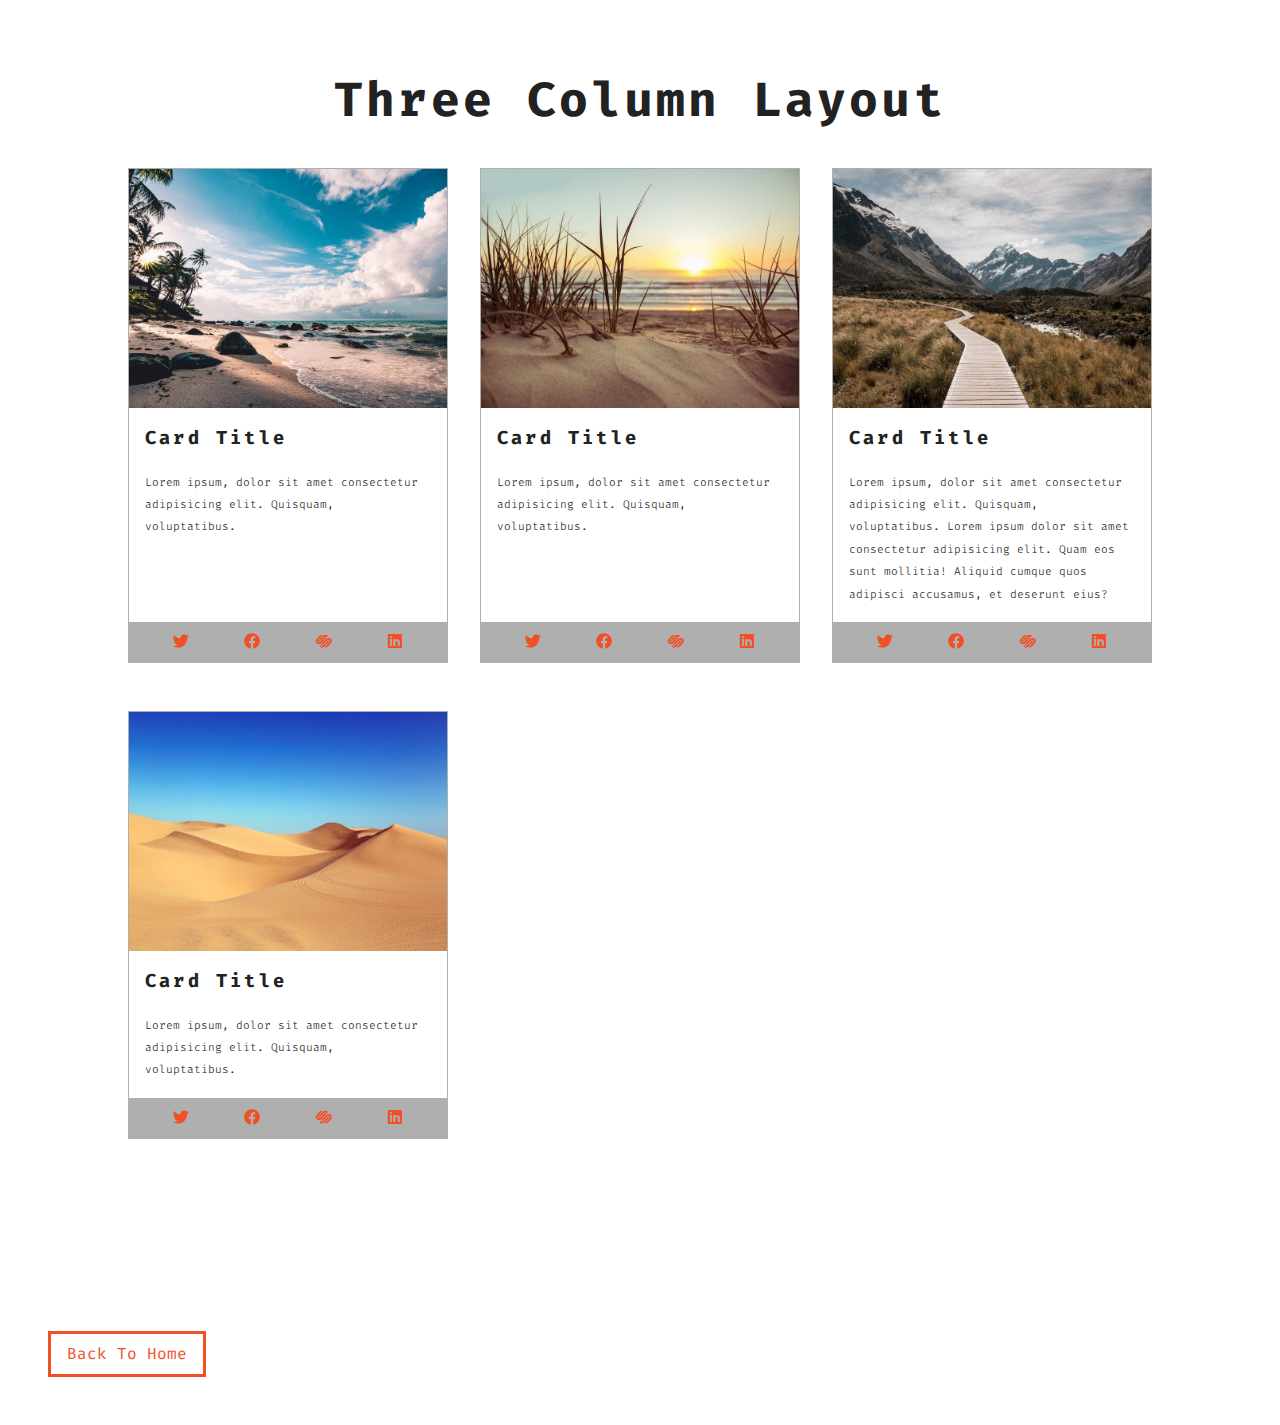
<file: cards.html>
<!DOCTYPE html>
<html lang="en">
  <head>
    <meta charset="UTF-8" />
    <meta http-equiv="X-UA-Compatible" content="IE=edge" />
    <meta name="viewport" content="width=device-width, initial-scale=1.0" />
    <link rel="stylesheet" href="styles.css" />
    <link rel="stylesheet" href="fontawesome-free-5.9.0-web/css/all.min.css" />
    <link rel="preconnect" href="https://fonts.googleapis.com" />
    <link rel="preconnect" href="https://fonts.gstatic.com" crossorigin />
    <link
      href="https://fonts.googleapis.com/css2?family=Fira+Code:wght@300;400&display=swap"
      rel="stylesheet"
    />
    <title>Cards project</title>
  </head>
  <body>
    <section class="cards">
      <div class="title">
        <h1>three column layout</h1>
      </div>
      <div class="cards-center">
        <!-- single card -->
        <article class="card">
          <img src="./images/size-image-1.jpeg" alt="card image 1" />
          <!-- card info -->
          <div class="card-info">
            <h3>card title</h3>
            <p>
              Lorem ipsum, dolor sit amet consectetur adipisicing elit.
              Quisquam, voluptatibus.
            </p>
          </div>
          <!-- card-footer -->
          <div class="card-footer">
            <span><i class="fab fa-twitter"></i></span>
            <span><i class="fab fa-facebook"></i></span>
            <span><i class="fab fa-squarespace"></i></span>
            <span><i class="fab fa-linkedin"></i></span>
          </div>
        </article>
        <!-- end single card -->
        <!-- single card -->
        <article class="card">
          <img src="./images/size-image-2.jpeg" alt="card image 2" />
          <!-- card info -->
          <div class="card-info">
            <h3>card title</h3>
            <p>
              Lorem ipsum, dolor sit amet consectetur adipisicing elit.
              Quisquam, voluptatibus.
            </p>
          </div>
          <!-- card-footer -->
          <div class="card-footer">
            <span><i class="fab fa-twitter"></i></span>
            <span><i class="fab fa-facebook"></i></span>
            <span><i class="fab fa-squarespace"></i></span>
            <span><i class="fab fa-linkedin"></i></span>
          </div>
        </article>
        <!-- end single card -->
        <!-- single card -->
        <article class="card">
          <img src="./images/size-image-3.jpeg" alt="card image 3" />
          <!-- card info -->
          <div class="card-info">
            <h3>card title</h3>
            <p>
              Lorem ipsum, dolor sit amet consectetur adipisicing elit.
              Quisquam, voluptatibus. Lorem ipsum dolor sit amet consectetur
              adipisicing elit. Quam eos sunt mollitia! Aliquid cumque quos
              adipisci accusamus, et deserunt eius?
            </p>
          </div>
          <!-- card-footer -->
          <div class="card-footer">
            <span><i class="fab fa-twitter"></i></span>
            <span><i class="fab fa-facebook"></i></span>
            <span><i class="fab fa-squarespace"></i></span>
            <span><i class="fab fa-linkedin"></i></span>
          </div>
        </article>
        <!-- end single card -->
        <!-- single card -->
        <article class="card">
          <img src="./images/size-image-4.jpeg" alt="card image 4" />
          <!-- card info -->
          <div class="card-info">
            <h3>card title</h3>
            <p>
              Lorem ipsum, dolor sit amet consectetur adipisicing elit.
              Quisquam, voluptatibus.
            </p>
          </div>
          <!-- card-footer -->
          <div class="card-footer">
            <span><i class="fab fa-twitter"></i></span>
            <span><i class="fab fa-facebook"></i></span>
            <span><i class="fab fa-squarespace"></i></span>
            <span><i class="fab fa-linkedin"></i></span>
          </div>
        </article>
        <!-- end single card -->
      </div>
    </section>
    <a href="index.html" class="btn">Back to home</a>
  </body>
</html>
</file>
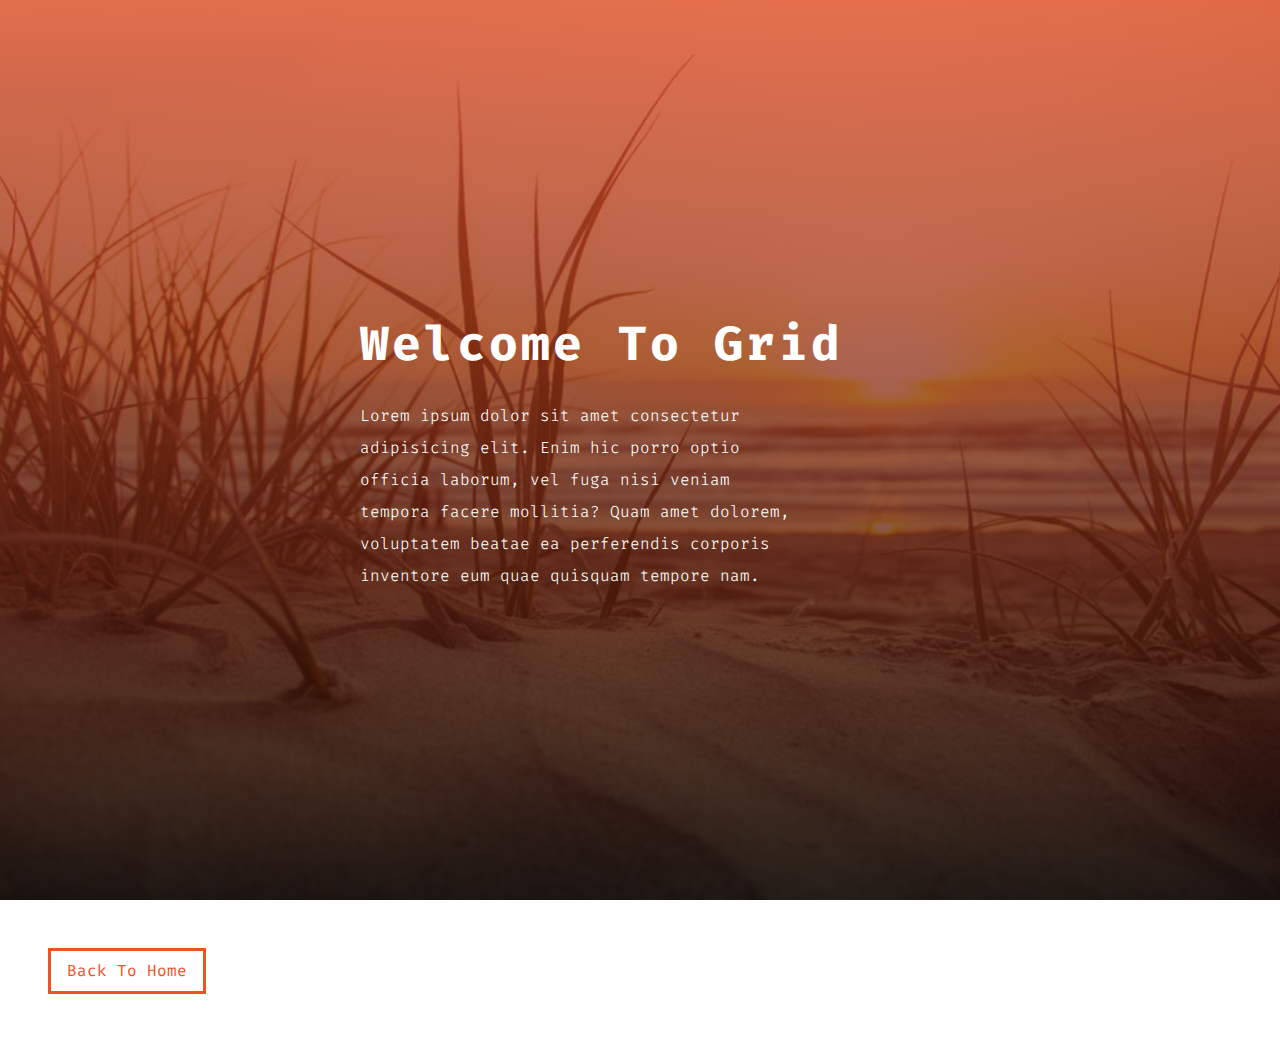
<file: hero.html>
<!DOCTYPE html>
<html lang="en">
  <head>
    <meta charset="UTF-8" />
    <meta http-equiv="X-UA-Compatible" content="IE=edge" />
    <meta name="viewport" content="width=device-width, initial-scale=1.0" />
    <link rel="stylesheet" href="styles.css" />
    <link rel="stylesheet" href="fontawesome-free-5.9.0-web/css/all.min.css" />
    <link rel="preconnect" href="https://fonts.googleapis.com" />
    <link rel="preconnect" href="https://fonts.gstatic.com" crossorigin />
    <link
      href="https://fonts.googleapis.com/css2?family=Fira+Code:wght@300;400&display=swap"
      rel="stylesheet"
    />
    <title>Hero</title>
  </head>
  <body>
    <header class="hero-header">
      <div class="hero-banner">
        <h1>Welcome to Grid</h1>
        <p>
          Lorem ipsum dolor sit amet consectetur adipisicing elit. Enim hic
          porro optio officia laborum, vel fuga nisi veniam tempora facere
          mollitia? Quam amet dolorem, voluptatem beatae ea perferendis corporis
          inventore eum quae quisquam tempore nam.
        </p>
      </div>
    </header>
    <a href="index.html" class="btn">Back to home</a>
  </body>
</html>
</file>
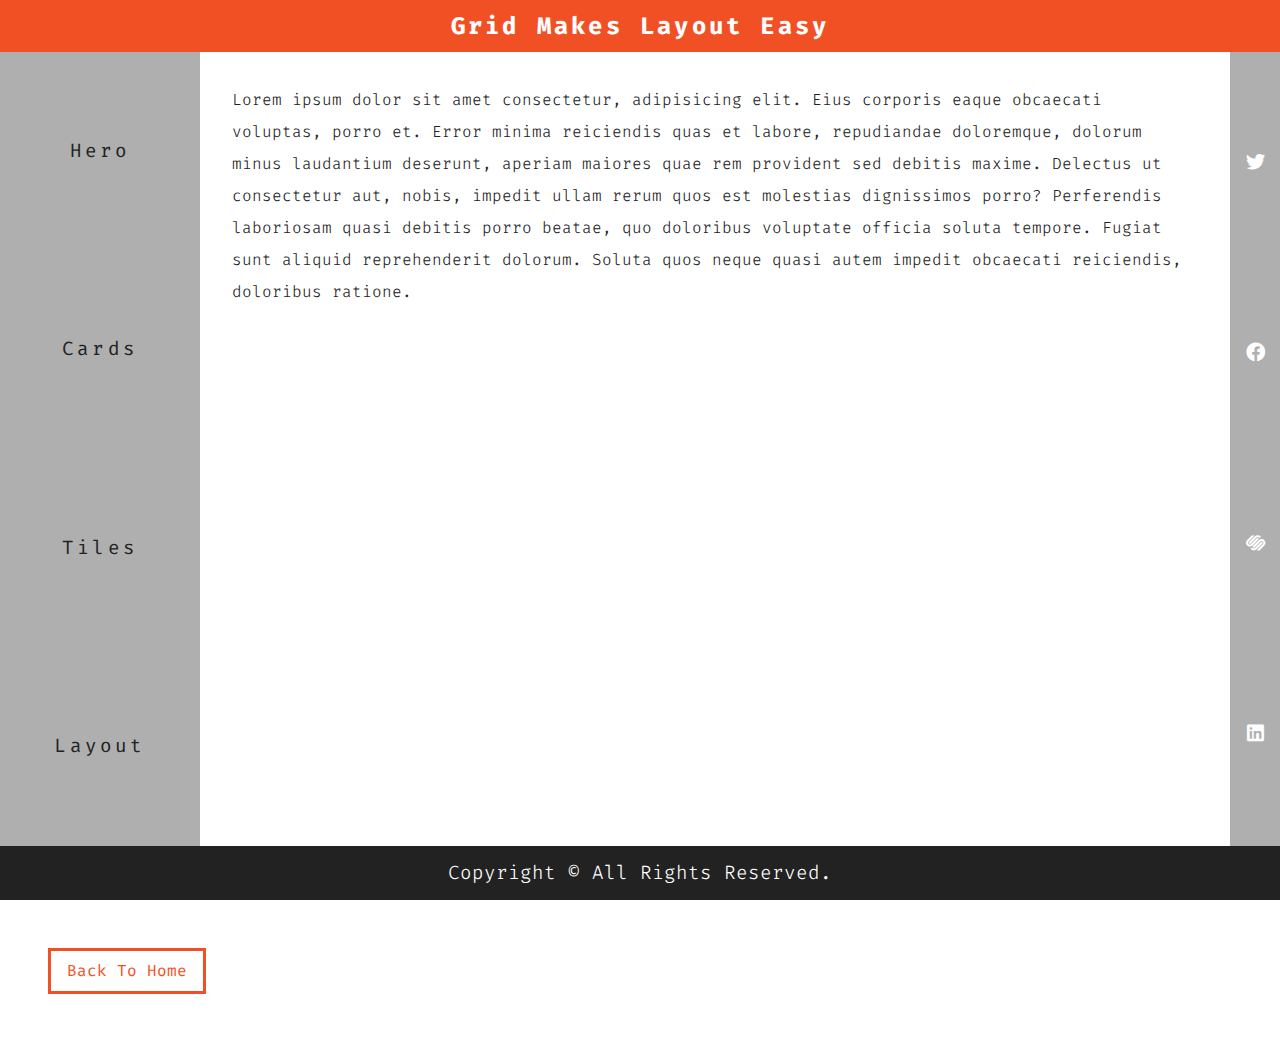
<file: layout.html>
<!DOCTYPE html>
<html lang="en">
  <head>
    <meta charset="UTF-8" />
    <meta http-equiv="X-UA-Compatible" content="IE=edge" />
    <meta name="viewport" content="width=device-width, initial-scale=1.0" />
    <link rel="stylesheet" href="styles.css" />
    <link rel="stylesheet" href="fontawesome-free-5.9.0-web/css/all.min.css" />
    <link rel="preconnect" href="https://fonts.googleapis.com" />
    <link rel="preconnect" href="https://fonts.gstatic.com" crossorigin />
    <link
      href="https://fonts.googleapis.com/css2?family=Fira+Code:wght@300;400&display=swap"
      rel="stylesheet"
    />
    <title>Layout project</title>
  </head>
  <body>
    <main class="main">
      <!-- header -->
      <header class="header">
        <h2>grid makes layout easy</h2>
      </header>
      <!-- navbar -->
      <nav class="navbar">
        <ul>
          <li><a href="hero.html">hero</a></li>
          <li><a href="cards.html">cards</a></li>
          <li><a href="tiles.html">tiles</a></li>
          <li><a href="layout.html">layout</a></li>
        </ul>
      </nav>
      <!-- content -->
      <section class="section">
        <p>
          Lorem ipsum dolor sit amet consectetur, adipisicing elit. Eius
          corporis eaque obcaecati voluptas, porro et. Error minima reiciendis
          quas et labore, repudiandae doloremque, dolorum minus laudantium
          deserunt, aperiam maiores quae rem provident sed debitis maxime.
          Delectus ut consectetur aut, nobis, impedit ullam rerum quos est
          molestias dignissimos porro? Perferendis laboriosam quasi debitis
          porro beatae, quo doloribus voluptate officia soluta tempore. Fugiat
          sunt aliquid reprehenderit dolorum. Soluta quos neque quasi autem
          impedit obcaecati reiciendis, doloribus ratione.
        </p>
      </section>
      <!-- sidebar -->
      <section class="sidebar">
        <span><i class="fab fa-twitter"></i></span>
        <span><i class="fab fa-facebook"></i></span>
        <span><i class="fab fa-squarespace"></i></span>
        <span><i class="fab fa-linkedin"></i></span>
      </section>
      <!-- footer -->
      <footer>
        <p>copyright &copy; all rights reserved.</p>
      </footer>
    </main>
    <a href="index.html" class="btn">Back to home</a>
  </body>
</html>
</file>
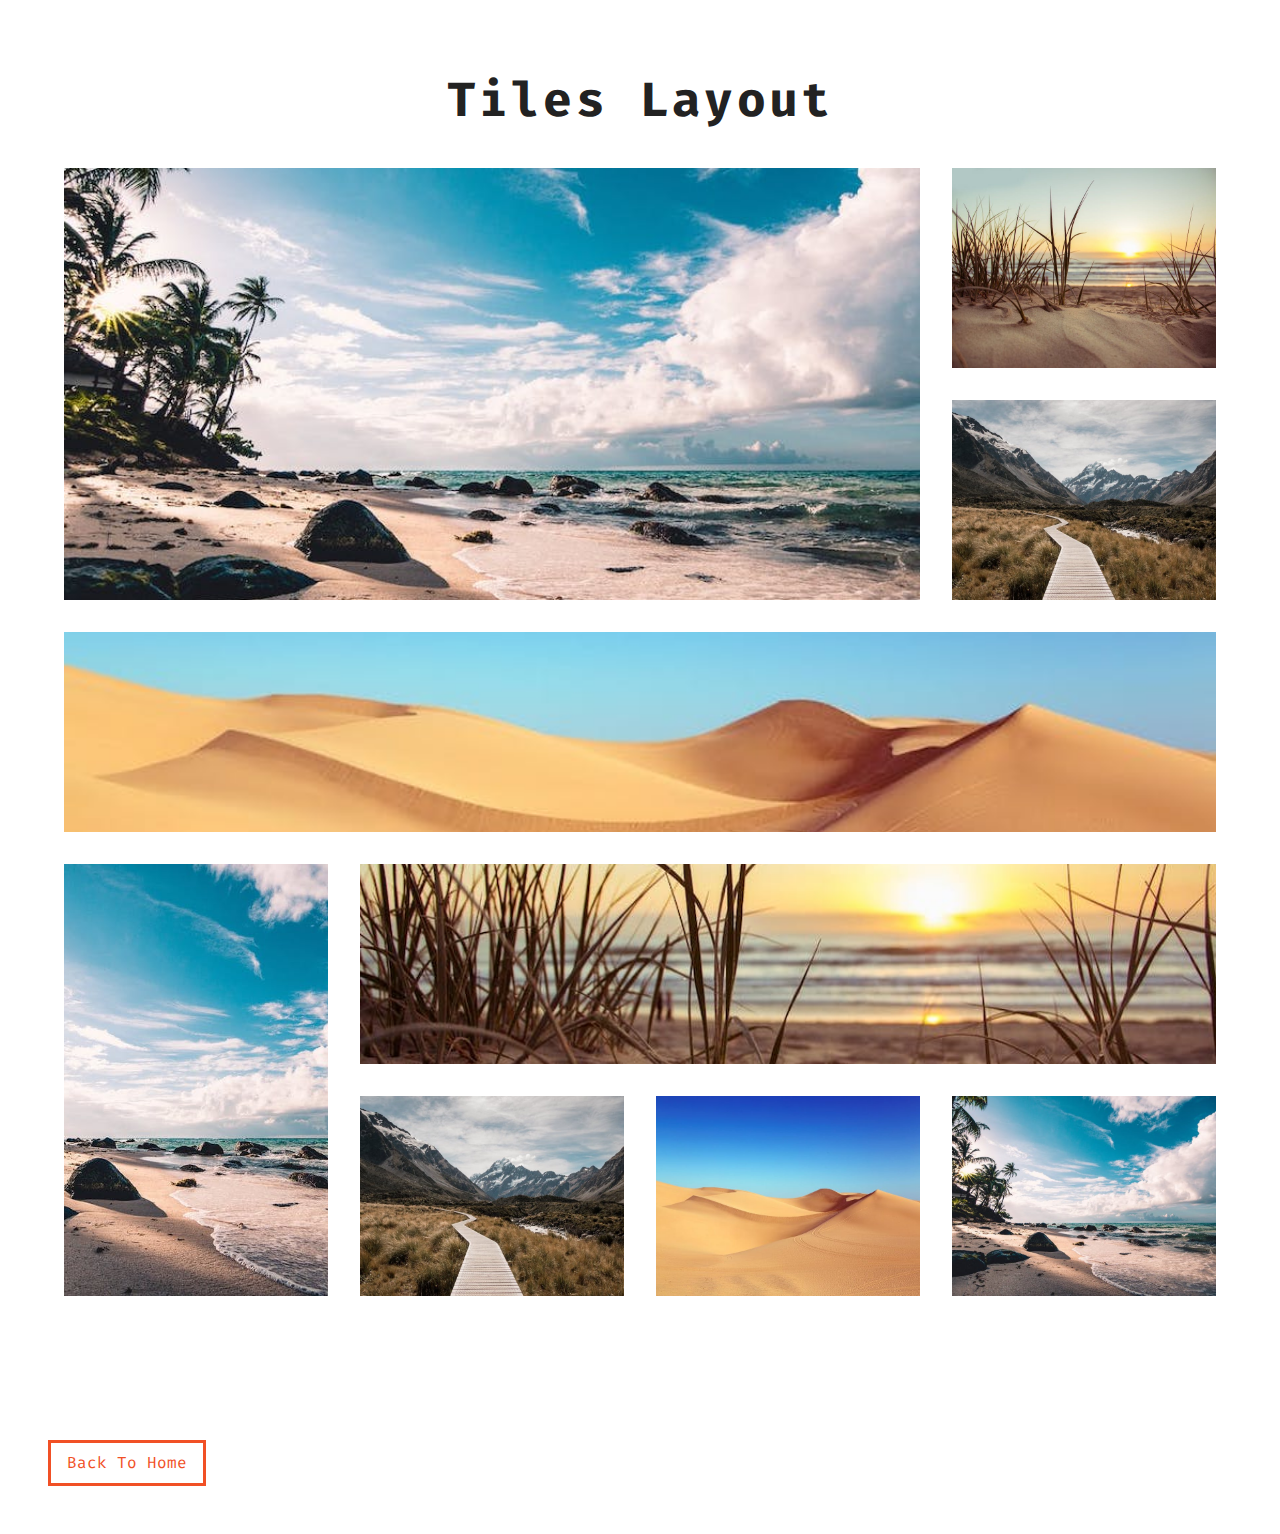
<file: tiles.html>
<!DOCTYPE html>
<html lang="en">
  <head>
    <meta charset="UTF-8" />
    <meta http-equiv="X-UA-Compatible" content="IE=edge" />
    <meta name="viewport" content="width=device-width, initial-scale=1.0" />
    <link rel="stylesheet" href="styles.css" />
    <link rel="stylesheet" href="fontawesome-free-5.9.0-web/css/all.min.css" />
    <link rel="preconnect" href="https://fonts.googleapis.com" />
    <link rel="preconnect" href="https://fonts.gstatic.com" crossorigin />
    <link
      href="https://fonts.googleapis.com/css2?family=Fira+Code:wght@300;400&display=swap"
      rel="stylesheet"
    />
    <title>Tiles project</title>
  </head>
  <body>
    <section class="tiles">
      <div class="title">
        <h1>tiles layout</h1>
      </div>
      <div class="tiles-center">
        <!-- single tile -->
        <article class="tile-1">
          <img src="./images/size-image-1.jpeg" alt="" />
        </article>
        <!-- end of single tile -->
        <!-- single tile -->
        <article class="tile-2">
          <img src="./images/size-image-2.jpeg" alt="" />
        </article>
        <!-- end of single tile -->
        <!-- single tile -->
        <article class="tile-3">
          <img src="./images/size-image-3.jpeg" alt="" />
        </article>
        <!-- end of single tile -->
        <!-- single tile -->
        <article class="tile-4">
          <img src="./images/size-image-4.jpeg" alt="" />
        </article>
        <!-- end of single tile -->
        <!-- single tile -->
        <article class="tile-5">
          <img src="./images/size-image-1.jpeg" alt="" />
        </article>
        <!-- end of single tile -->
        <!-- single tile -->
        <article class="tile-6">
          <img src="./images/size-image-2.jpeg" alt="" />
        </article>
        <!-- end of single tile -->
        <!-- single tile -->
        <article class="tile-7">
          <img src="./images/size-image-3.jpeg" alt="" />
        </article>
        <!-- end of single tile -->
        <!-- single tile -->
        <article class="tile-8">
          <img src="./images/size-image-4.jpeg" alt="" />
        </article>
        <!-- end of single tile -->
        <!-- single tile -->
        <article class="tile-9">
          <img src="./images/size-image-1.jpeg" alt="" />
        </article>
        <!-- end of single tile -->
      </div>
    </section>
    <a href="index.html" class="btn">Back to home</a>
  </body>
</html>
</file>
<file: styles.css>
/*
=============
Variables
=============
*/

:root {
  --primaryColor: #f15025;
  --mainBlack: #222;
  --mainWhite: #fff;
  --offWhite: #f7f7f7;
  --darkGrey: #afafaf;
  --mainTransition: all 0.3s linear;
  --mainSpacing: 0.2rem;
}

/*
=============
Global Styles
=============
*/

* {
  margin: 0;
  padding: 0;
  box-sizing: border-box;
}

body {
  font-family: 'Fira Code', monospace;
  color: var(--mainBlack);
  background: var(--mainWhite);
  line-height: 1.5;
}

a {
  text-decoration: none;
}

img {
  width: 100%;
  display: block;
}

h1,
h2,
h3 {
  text-transform: capitalize;
  letter-spacing: var(--mainSpacing);
  margin-bottom: 1.25rem;
}

h1 {
  font-size: 3rem;
}

h2 {
  margin-bottom: 0;
}

p {
  font-weight: 300;
  font-size: 0.7rem;
  line-height: 2;
}
/* button */
.btn {
  display: inline-block;
  padding: 0.5rem 1rem;
  text-transform: capitalize;
  border: 3px solid var(--primaryColor);
  color: var(--primaryColor);
  margin: 3rem;
  transition: var(--mainTransition);
}

.btn:hover {
  background: var(--primaryColor);
  color: var(--mainWhite);
}

/*
=============
Main navbar
=============
*/

.main-navbar {
  background: var(--darkGrey);
  padding: 0 2rem;
}

.main-navbar li {
  list-style-type: none;
}

.main-navbar a {
  text-transform: capitalize;
  display: block;
  padding: 1rem 0;
  color: var(--primaryColor);
  letter-spacing: var(--mainSpacing);
  transition: var(--mainTransition);
}

.main-navbar a:hover {
  color: var(--mainBlack);
}

@media screen and (min-width: 992px) {
  .main-navbar ul {
    max-width: 1170px;
    margin: 0 auto;
    display: grid;
    grid-template-columns: repeat(4, 1fr);
    /* background: red; */
  }

  .main-navbar a {
    text-align: center;
  }
}

/*
=============
HERO
=============
*/

.hero-header {
  background: var(--primaryColor);
  min-height: 100vh;
  color: var(--mainWhite);
  display: grid;
  justify-content: center;
  align-items: center;
}

.hero-banner p {
  width: 80%;
  max-width: 560px;
  font-size: 1rem;
}

@media screen and (max-width: 600px) {
  .hero-banner {
    padding: 0 3rem;
  }
}
@media screen and (min-width: 768px) {
  .hero-header {
    background: linear-gradient(rgba(241, 80, 37, 0.75), rgba(0, 0, 0, 0.75)),
      url('./images/image-2.jpeg') center/cover fixed no-repeat;
  }
}

/*
=============
CARDS
=============
*/

.title {
  text-align: center;
}

.cards {
  padding: 4rem 0;
}

.cards-center {
  width: 80vw;
  max-width: 1170px;
  margin: 2rem auto;
}

.card {
  border: 1px solid var(--darkGrey);
  margin-bottom: 3rem;
}

.card-info {
  padding: 1rem;
}

.card-footer {
  background: var(--darkGrey);
  padding: 0.5rem 1rem;
  display: grid;
  grid-template-columns: repeat(4, 1fr);
  justify-items: center;
}

.card-footer span {
  color: var(--primaryColor);
}

/* with media queries */

/* @media screen and (min-width: 768px) {
  .cards-center {
    display: grid;
    grid-template-columns: repeat(2, 1fr);
    gap: 0 2rem;
  }
}

@media screen and (min-width: 1170px) {
  .cards-center {
    grid-template-columns: repeat(3, 1fr);
  }
} */

.card {
  display: grid;
  grid-template-columns: 1fr;
  grid-template-rows: auto 1fr auto;
}

/* without media queries or minmax and auto-fill/fit */

.cards-center {
  display: grid;
  column-gap: 2rem;
  grid-template-columns: repeat(auto-fill, minmax(282px, 1fr));
}

/*
=============
TILES
=============
*/

.tiles {
  padding: 4rem 0;
}

.tiles-center {
  width: 90vw;
  max-width: 1170px;
  margin: 2rem auto;
  display: grid;
  row-gap: 2rem;
}

@media screen and (min-width: 768px) {
  .tiles-center {
    grid-template-columns: repeat(2, 1fr);
    column-gap: 2rem;
  }
}

@media screen and (min-width: 992px) {
  .tiles-center {
    grid-template-columns: repeat(3, 1fr);
  }
}

@media screen and (min-width: 1170px) {
  .tiles-center {
    grid-template-columns: repeat(4, 1fr);
    grid-template-rows: repeat(5, 200px);
    grid-template-areas:
      'a a a b'
      'a a a c'
      'd d d d'
      'e f f f'
      'e g h i';
  }
  .tiles img {
    height: 100%;
    object-fit: cover;
  }

  .tile-1 {
    grid-area: a;
  }
  .tile-2 {
    grid-area: b;
  }

  .tile-3 {
    grid-area: c;
  }

  .tile-4 {
    grid-area: d;
  }
  .tile-5 {
    grid-area: e;
  }
  .tile-6 {
    grid-area: f;
  }
  .tile-7 {
    grid-area: g;
  }
  .tile-8 {
    grid-area: h;
  }
  .tile-9 {
    grid-area: i;
  }
}

/*
=============
Layout
=============
*/

.header {
  background: var(--primaryColor);
  color: var(--mainWhite);
  text-align: center;
  padding: 0.5rem;
}

.navbar {
  background: var(--darkGrey);
}

.navbar li {
  list-style-type: none;
}

.navbar a {
  padding: 1rem;
  display: inline-block;
  text-transform: capitalize;
  letter-spacing: var(--mainSpacing);
  font-size: 1.2rem;
  color: var(--mainBlack);
  transition: var(--mainTransition);
}

.navbar a:hover {
  color: var(--mainWhite);
}

.section {
  padding: 2rem;
}

.section p {
  font-size: 1rem;
}

.sidebar {
  background: var(--primaryColor);
  padding: 1rem;
  display: grid;
  grid-template-columns: repeat(4, 1fr);
  justify-items: center;
  color: var(--mainWhite);
  font-size: 1.2rem;
}

footer {
  background: var(--mainBlack);
  color: var(--mainWhite);
  text-align: center;
  text-transform: capitalize;
  padding: 0.5rem 0;
}

footer p {
  font-size: 1.2rem;
}

.main {
  min-height: 100vh;
  display: grid;
  grid-template-columns: 1fr;
  grid-template-rows: repeat(2, auto) 1fr repeat(2, auto);
}

@media screen and (min-width: 768px) {
  .navbar ul {
    display: grid;
    grid-template-columns: repeat(4, 1fr);
    justify-items: center;
  }
}

@media screen and (min-width: 992px) {
  .main {
    grid-template-columns: [start] 200px [col-1-end] 1fr [col-2-end] 50px [end];
    grid-template-rows: [start] auto [row-1-end] 1fr [row-2-end] auto [end];
  }
  .header {
    grid-column: start/end;
    grid-row: start/row-1-end;
  }
  .navbar {
    grid-column: start/col-1-end;
    grid-row: row-1-end/row-2-end;
  }
  .section {
    grid-column: col-1-end / col-2-end;
    grid-row: row-1-end / row-2-end;
  }

  .sidebar {
    grid-column: col-2-end / end;
    grid-row: row-1-end / row-2-end;
  }
  footer {
    grid-column: start/end;
    grid-row: row-2-end/end;
  }
  .navbar ul {
    grid-template-columns: 1fr;
    align-items: center;
    min-height: 100%;
  }

  .sidebar {
    grid-template-columns: 1fr;
    align-items: center;
    min-height: 100%;
    background: var(--darkGrey);
  }
}
</file>
